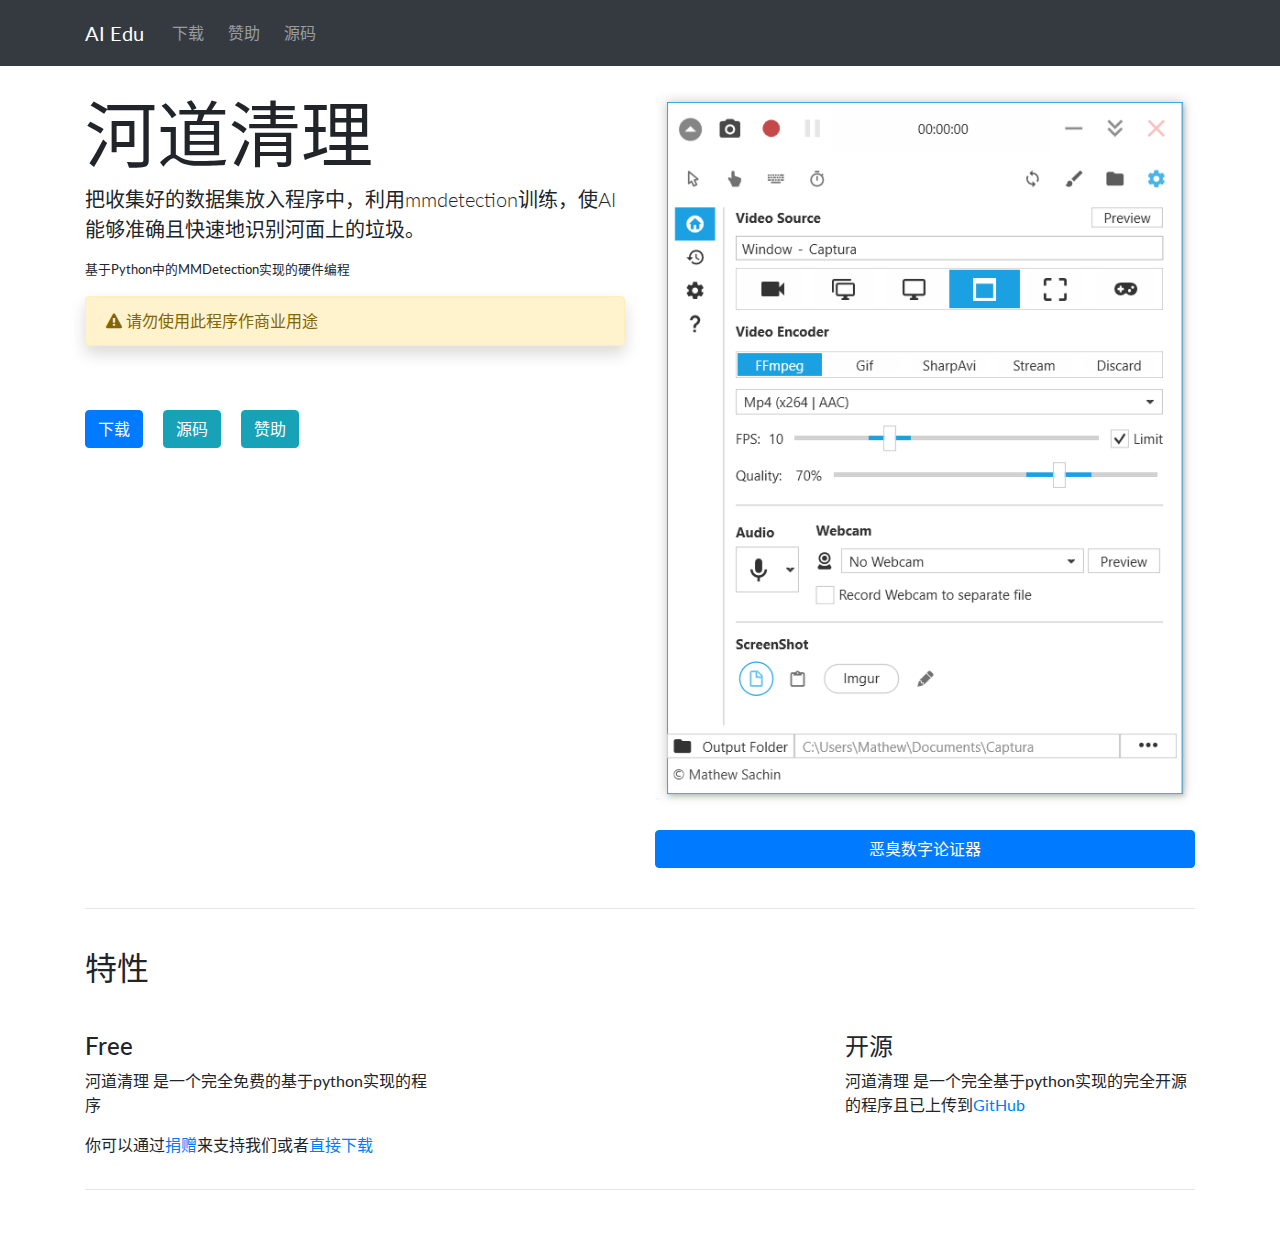
<file: index.html>
<!DOCTYPE html>
<html lang="zh-cn">
	<head>
		<meta charset="utf-8">
    
    <title>河道清理</title>
    <meta name="viewport" content="width=device-width, initial-scale=1">
    <meta content="IE=10.000" http-equiv="X-UA-Compatible">

    <link rel="icon" href="./favicon.ico">

    <!-- Bootstrap and JQuery -->
    <link rel="stylesheet" href="css/bootstrap.min.css">
    <script src="js/jquery-3.3.1.min.js"></script>
    <script src="js/popper.min.js"></script>
    <script src="js/bootstrap.min.js"></script>

    <!-- Google Font - Lato -->
    <link href="https://fonts.googleapis.com/css?family=Lato" rel="stylesheet">

    <!-- Font Awesome -->
    <link rel="stylesheet" href="css/font-awesome.min.css">

    <link rel="stylesheet" href="css/styles.css">

    <!-- Begin Jekyll SEO tag v2.6.1 -->
<meta name="generator" content="Python v3.10.5">
<meta property="og:title" content="河道清理">
<meta name="author" content="PJlab">
<meta property="og:locale" content="zh_CN">
<meta name="description" content="实时识别摄像头前人物舞蹈动作，提取每帧骨骼位置，与选择的舞蹈（标准骨骼的关节位置）作比较，如果偏差小，分就高，如果偏差大，分数低，最后分数比较，决定输赢。">
<meta property="og:description" content="实时识别摄像头前人物舞蹈动作，提取每帧骨骼位置，与选择的舞蹈（标准骨骼的关节位置）作比较，如果偏差小，分就高，如果偏差大，分数低，最后分数比较，决定输赢。">
<!-- <link rel="canonical" href="https://mathewsachin.github.io/Captura/"> -->
<meta property="og:url" content="https://mathewsachin.github.io/Captura/">
<meta property="og:site_name" content="河道清理">
<script type="application/ld+json">
    {"headline":"AI Edu","@type":"WebSite","author":{"@type":"Person","name":"Mathew Sachin"},"url":"https://www.aiedu.cf/","description":"Capture Screen, Audio, Cursor, Mouse Clicks and Keystrokes","name":"Captura","@context":"https://schema.org"}</script>
<!-- End Jekyll SEO tag -->

</head>
  <body>
    <nav class="navbar navbar-expand-lg navbar-dark bg-dark">
    <div class="container">
        <a class="navbar-brand" href="/">AI Edu</a>
        <button class="navbar-toggler" type="button" data-toggle="collapse" data-target="#navbarContent">
            <span class="navbar-toggler-icon"></span>
        </button>
    
        <div class="collapse navbar-collapse" id="navbarContent">
            <ul class="navbar-nav mr-auto">
                <li class="nav-item">
                    <a class="nav-link" href="/download">&nbsp;下载&nbsp;</a>
                </li>
                <li class="nav-item">
                    <a class="nav-link" href="/donate">&nbsp;赞助&nbsp;</a>
                </li>
                <li class="nav-item">
                    <a class="nav-link" target="_blank" href="https://bhkpwbfzj9.feishu.cn/drive/folder/fldcnQhSGM3iyjK08F9hXDr2AIf">&nbsp;源码&nbsp;</a>
                </li>
            </ul>
        </div>
    </div>
</nav>

    <div class="container">
      <br>

<div class="row">
  <div class="col-lg-6">
    <h1 class="display-3">河道清理</h1>
    <p class="lead">把收集好的数据集放入程序中，利用mmdetection训练，使AI能够准确且快速地识别河面上的垃圾。</p>

	  <p class="small">基于Python中的MMDetection实现的硬件编程</p>

    <div class="alert alert-warning shadow">
      <i class="fa fa-warning"></i> 请勿使用此程序作商业用途<br>
      <div class="small text-muted"><a href="https://github.com/MathewSachin/Captura/issues/405#issuecomment-657065501"></a></div>
    </div>

    <br><br>
    
    <div>
      <a href="/download" class="btn btn-primary mr-3 mb-3">下载</a>
      <a href="https://github.com/ai-pjlab/Water-Cleaner" target="_blank" class="btn btn-info mr-3 mb-3">源码</a>
      <a href="/donate" class="btn btn-info mr-3 mb-3">赞助</a>
    </div>

    <br><br>

  </div>
  <div class="col-lg">
    <div class="text-center">
      <img src="img/Home.png" style="max-width: 100%;">
    </div>
    <br>
    <a href="/homo" target="_blank" class="btn btn-primary btn-block">恶臭数字论证器</a>	 
  </div>
</div>

<br>
<hr>

<h2>特性</h2>

<div class="row features">
  <div class="col-lg-4 col-md-6">
    <h4>Free</h4>
    <p>河道清理 是一个完全免费的基于python实现的程序</p>
	  <p>你可以通过<a href="/donate">捐赠</a>来支持我们或者<a href="/download" target="_blank">直接下载</a></p>
  </div>
  <div class="col-lg-4 col-md-6">
    <h4></h4> 
    <p></p>
  </div>
  <div class="col-lg-4 col-md-6">
    <h4>开源</h4> 
    <p>河道清理 是一个完全基于python实现的完全开源的程序且已上传到<a href="https://github.com/ai-pjlab/Water-Cleaner" target="_blank">GitHub</a></p>
  </div>
</div>

<hr>

<!--<div class="row features">
  <div class="col-lg-4 col-md-6">
    <h4>System Tray</h4>
    <p>Captura can run unobtrusively remaining minimized to the System Tray.</p>
  </div>
  <div class="col-lg-4 col-md-6">
    <h4><a target="_blank" href="https://github.com/MathewSachin/Captura/blob/master/docs/Cmdline">Command-line Usage</a></h4>
    <p>Hello developers! Captura can be used from your terminal. Only for Portable builds.</p>
  </div>
  <div class="col-lg-4 col-md-6">
    <h4><a routerlink="/hotkeys">Hotkeys</a></h4>
    <p>Take ScreenShots and control recordings from the keyboard even when Captura is in System Tray using Configurable Hotkeys.</p>
  </div>
  <div class="col-lg-4 col-md-6">
    <h4>Input/Output Audio Mixing</h4>
    <p>Captura can do the much demanded task of mixing Microphone input audio and Speaker output audio.</p>
  </div>        
  <div class="col-lg-4 col-md-6">
    <h4>Clicks and Keystrokes</h4>
    <p>Mouse Clicks and Keystrokes can be shown in the recordings. Options are present for customization.</p>
  </div>
  <div class="col-lg-4 col-md-6">
    <h4>Region</h4>
    <p>Captura can capture specific regions using the Region Selector.</p>
    <p>It can even Snap to windows.</p>
  </div>
  <div class="col-lg-4 col-md-6">
    <h4>WebCam</h4>
    <p>You can include WebCam view in your recordings. Perfect for making tutorials.</p>
  </div>
  <div class="col-lg-4 col-md-6">
    <h4><a routerlink="/gamerec">Game Recording</a></h4>
    <p>DirectX Fullscreen games can be recorded using Desktop Duplication API. Needs to be supported by the game and the graphic card.</p>
  </div>
</div>-->      
    </div>
  <br><br>
  

</body></html>
</file>
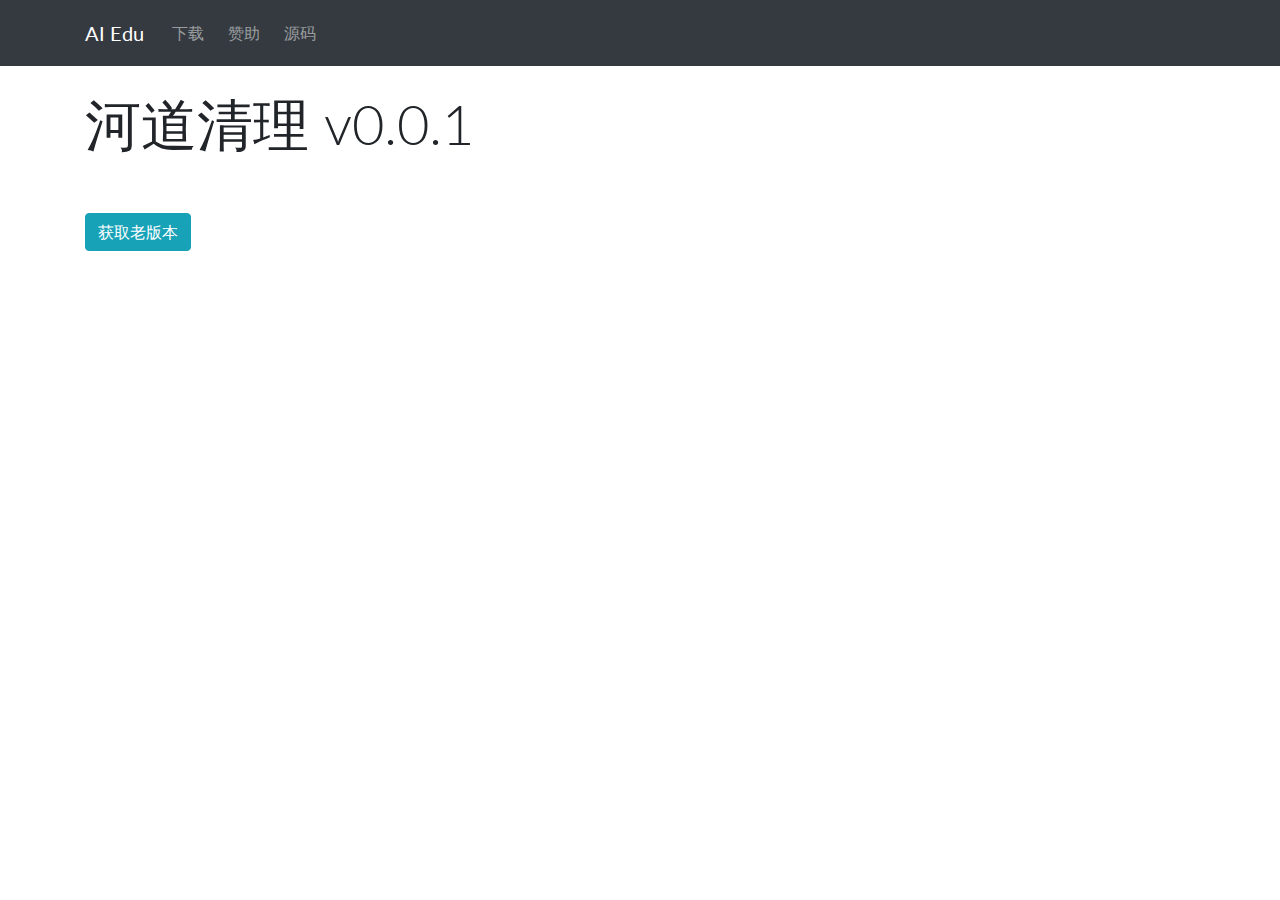
<file: download/index.html>
<!DOCTYPE html><html lang="en-us"><!-- This web page is copied by the "https://bazhan.wang" --><head><meta charset="utf-8">
    
    <title>下载 | 河道清理</title>
    <meta name="viewport" content="width=device-width, initial-scale=1">
    <meta content="IE=10.000" http-equiv="X-UA-Compatible">

    <link rel="icon" href="favicon.ico">

    <!-- Bootstrap and JQuery -->
    <link rel="stylesheet" href="css/bootstrap.min.css">
    <script src="js/jquery-3.3.1.min.js"></script>
    <script src="js/popper.min.js"></script>
    <script src="js/bootstrap.min.js"></script>

    <!-- Google Font - Lato -->
    <link href="https://fonts.googleapis.com/css?family=Lato" rel="stylesheet">

    <!-- Font Awesome -->
    <link rel="stylesheet" href="css/font-awesome.min.css">

    <link rel="stylesheet" href="css/styles.css">

    <!-- Begin Jekyll SEO tag v2.6.1 -->
<title>下载 | 河道清理</title>
<meta name="generator" content="Python v3.10.5">
<meta property="og:title" content="河道清理">
<meta name="author" content="PJlab">
<meta property="og:locale" content="zh_CN">
<meta name="description" content="基于深度学习的视网膜血管分割系统">
<meta property="og:description" content="基于深度学习的视网膜血管分割系统">
<!-- <link rel="canonical" href="https://mathewsachin.github.io/Captura/"> -->
<meta property="og:url" content="https://mathewsachin.github.io/Captura/">
<meta property="og:site_name" content="河道清理">
<script type="application/ld+json">
{"headline":"Download Captura","@type":"WebPage","author":{"@type":"Person","name":"Mathew Sachin"},"url":"/download/","description":"Capture Screen, Audio, Cursor, Mouse Clicks and Keystrokes","@context":"https://schema.org"}</script>
<!-- End Jekyll SEO tag -->

</head>
  <body>
    <nav class="navbar navbar-expand-lg navbar-dark bg-dark">
    <div class="container">
        <a class="navbar-brand" href="/">AI Edu</a>
        <button class="navbar-toggler" type="button" data-toggle="collapse" data-target="#navbarContent">
            <span class="navbar-toggler-icon"></span>
        </button>
    
        <div class="collapse navbar-collapse" id="navbarContent">
            <ul class="navbar-nav mr-auto">
                <li class="nav-item">
                    <a class="nav-link" href="/download">&nbsp;下载&nbsp;</a>
                </li>
                <li class="nav-item">
                    <a class="nav-link" href="/donate">&nbsp;赞助&nbsp;</a>
                </li>
                <li class="nav-item">
                    <a class="nav-link" target="_blank" href="https://bhkpwbfzj9.feishu.cn/drive/folder/fldcnQhSGM3iyjK08F9hXDr2AIf">&nbsp;源码&nbsp;</a>
                </li>
            </ul>
        </div>
    </div>
</nav>

    <div class="container">
      <br>

<h1 class="display-4">河道清理 v0.0.1</h1>

<div class="my-3 d-none" id="release-block">
  <h2></h2>

  <div class="row">
    <div class="col">
      <div class="card shadow">
        <div class="card-body">
          <h5 class="card-title">安装程序</h5>
          <p class="card-text text-muted">一键安装河道清理程序到您的设备上，目前仅支持Windows操作系统</p>
          <a id="setup-link" download="Dance-Detect-Setup.exe" class="btn btn-primary">下载</a>
        </div>
      </div>
    </div>
    <div class="col">
      <div class="card shadow">
        <div class="card-body">
          <h5 class="card-title">ZIP压缩文件</h5>
          <p class="card-text text-muted">ZIP压缩文件支持Windows,Linux,macOS系统，但需要安装Python 3.10.5
			  可以查看 <a href="https://github.com/ai-pjlab/AI-Dance-Detector/tree/main/zh-CN/How-To-Use.md">安装教程</a></p>
          <a id="portable-link" download="Dance-Detect-Portable.zip" class="btn btn-primary">下载</a>
        </div>
      </div>
    </div>
  </div>
</div>

<a target="_blank" class="btn btn-info my-5" href="https://bhkpwbfzj9.feishu.cn/drive/folder/fldcni8WotV8XfCelAmsBHqvHrb">
  获取老版本
</a>

<script>
  var repo = "MathewSachin/Captura";
  var setup = "Captura-Setup.exe";
  var portable = "Captura-Portable.zip";

  $.getJSON("https://api.github.com/repos/" + repo + "/releases/latest", data => {
    $("#app-version").text(data.tag_name);
    $("#portable-link").attr('href', "https://github.com/MathewSachin/Captura/releases/download/" + data.tag_name + "/Captura-Portable.zip");
    $("#setup-link").attr('href', "https://github.com/MathewSachin/Captura/releases/download/" + data.tag_name + "/Captura-Setup.exe");

    $("#release-block").removeClass("d-none");
  });
</script>      
	  </div>
	  
    <br><br>
  

</body></html>
</file>
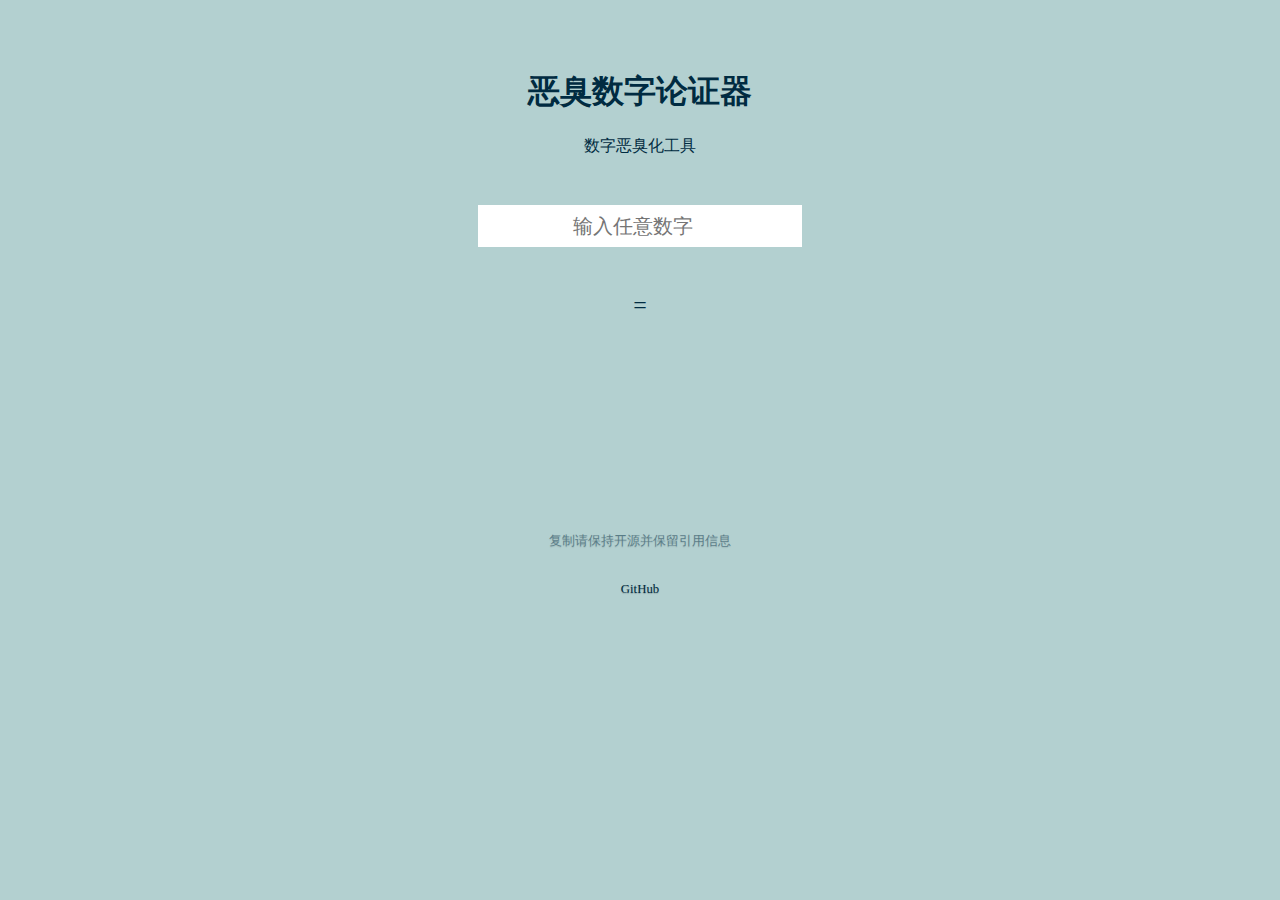
<file: homo/index.html>
<!DOCTYPE html>
<html id="容器">
<head>
	<meta charset="UTF-8">
	<title>恶臭数字论证器</title>
	<meta name="viewport" content="width=device-width,user-scalable=0">
	<meta name="discription" content="数字恶臭化工具">
	<meta name="keyword" content="野兽先辈论证生成器,114514,神奇海螺">
	<style>
		html{
			text-align: center;
			background: #d0b164;
			color: #412300;
			transition: 1s ease;
			font-family: sans-serif;
			word-break: break-all;
		}
		html[数字=""]{
			background: #b3d0d0;
			color: #002b41;
		}
		head{
			display: block;
			text-align: center;
			padding:3em 0 2em;
		}
		title{
			display: block;
			font-weight: 700;
			font-size: 2em;
			margin: 0.67em;
			line-height: 45px;

		}
		meta[name="discription"]{
			display: block;
			margin:1em 0;
		}
		meta[name="discription"]:after{
			content: attr(content);
		}
		body{
			margin: 0;
			padding: 0 0 100px;
		}
		a{
			color:#0080ff;
			text-decoration: none;
		}
		input{
			outline:0;
			font-size:20px;
			line-height: 26px;
			text-align: center;

			padding:8px 12px;
			border:0;
			width: 80%;
			max-width:300px;
			-webkit-appearance: none;
		}
		#恶臭{
			font-size:24px;
			font-family: "Comic Sans MS", script;
			padding:40px 10px 100px;

		}
		footer{
			padding:80px 0;
			font-size: .8em;
			font-family: "Comic Sans MS", script;
			text-shadow: 0 1px 1px rgba(0,0,0,.2);
		}
		footer p{
			opacity: 0.5;
			padding:20px 0;
		}
		footer a{
			margin:0 .5em;
			color: inherit;
		}
	</style>
</head>
<body>
	<input id="学弟" placeholder="输入任意数字" type="number">
	<div id="恶臭"></div>

	<footer>
		<p>复制请保持开源并保留引用信息</p>
		<a href="https://github.com/itorr/homo">GitHub</a>
	</footer>

	<script src="homo.js"></script>
	<script>
		学弟.oninput = _=>{
			const 数字 = 学弟.value === '' ? '' : Number(学弟.value);
			恶臭.innerHTML = 数字 +' = <big>'+ homo(数字) + '</big>';
			容器.setAttribute('数字',数字);
		};

		学弟.oninput();
	</script>
</body>
</html>
</file>
<file: css/styles.css>
body {
    font-family: 'Lato', sans-serif;
}

h2 {
    margin-top: 40px;
    margin-bottom: 15px;
}

h3 {
    margin-top: 30px;
    margin-bottom: 15px;
}

h4 {
    margin-top: 30px;
}

li {
    margin-top: 5px;
    margin-bottom: 5px;
}
</file>
<file: download/css/styles.css>
body {
    font-family: 'Lato', sans-serif;
}

h2 {
    margin-top: 40px;
    margin-bottom: 15px;
}

h3 {
    margin-top: 30px;
    margin-bottom: 15px;
}

h4 {
    margin-top: 30px;
}

li {
    margin-top: 5px;
    margin-bottom: 5px;
}
</file>
